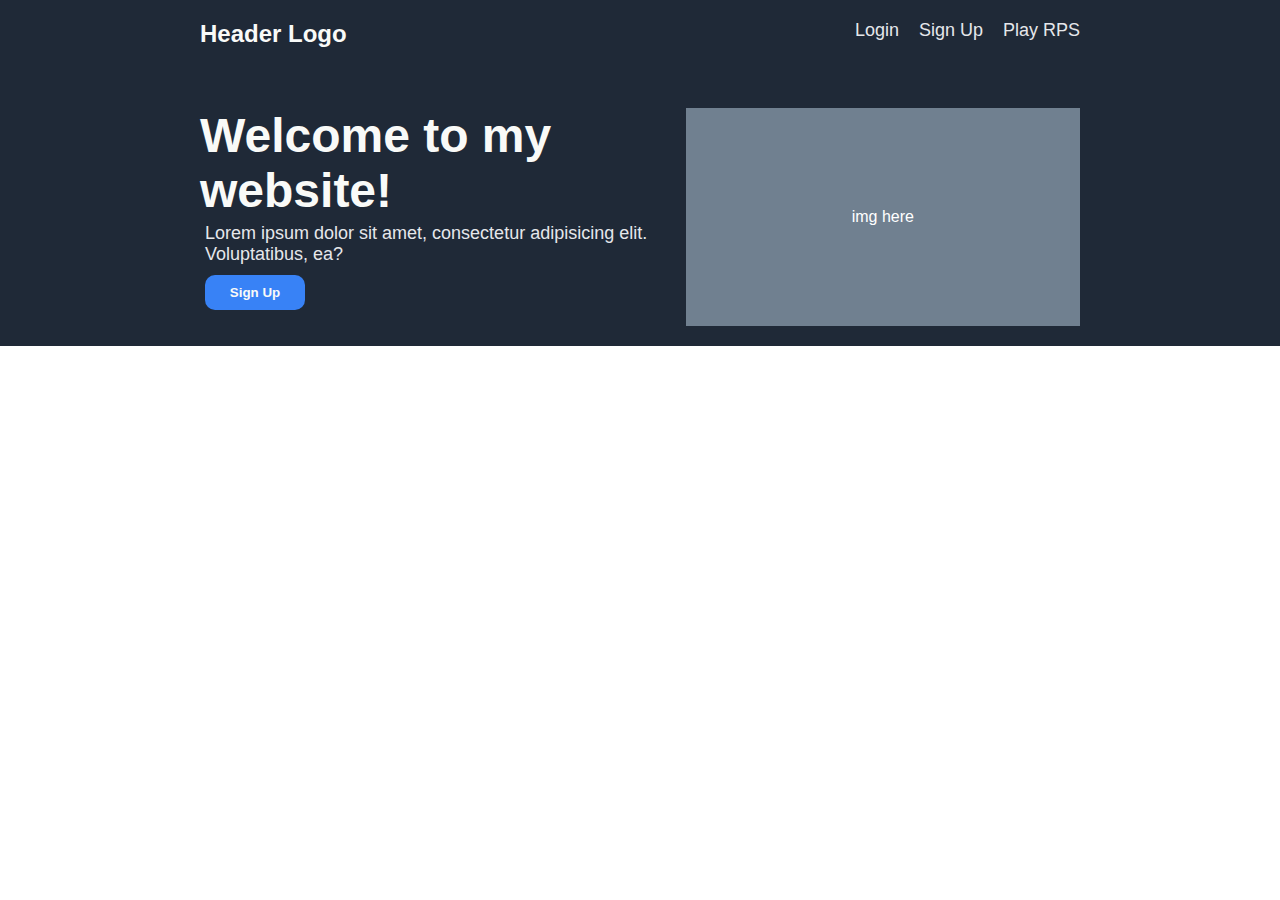
<file: index.html>
<!DOCTYPE html>
<html lang="en">
  <head>
    <meta charset="UTF-8" />
    <meta http-equiv="X-UA-Compatible" content="IE=edge" />
    <meta name="viewport" content="width=device-width, initial-scale=1.0" />
    <title>Home</title>
    <link rel="stylesheet" href="styles.css" />
  </head>
  <body>
    <script src="script.js"></script>
    <div class="header_container">
      <div class="header">
        <div class="header_logo">
          <strong>Header Logo</strong>
        </div>
        <div class="header_links">
          <div class="Login">
            <a href="#">Login</a>
          </div>
          <div class="Signup">
            <a href="#">Sign Up</a>
          </div>
          <div class="About">
            <a href="RPS/index.html">Play RPS</a>
          </div>
        </div>
      </div>
      <div class="header_con">
        <div class="hero">
          <strong>
              <p class="herotext">Welcome to my website!</p>
          </strong>
          <p class="herosec">
            Lorem ipsum dolor sit amet, consectetur adipisicing elit.
            Voluptatibus, ea?
          </p>
          <button class="bsignup"><strong>Sign Up</strong></button>
        </div>
        <div class="img">img here</div>
      </div>
    </div>
  </body>
</html>
</file>
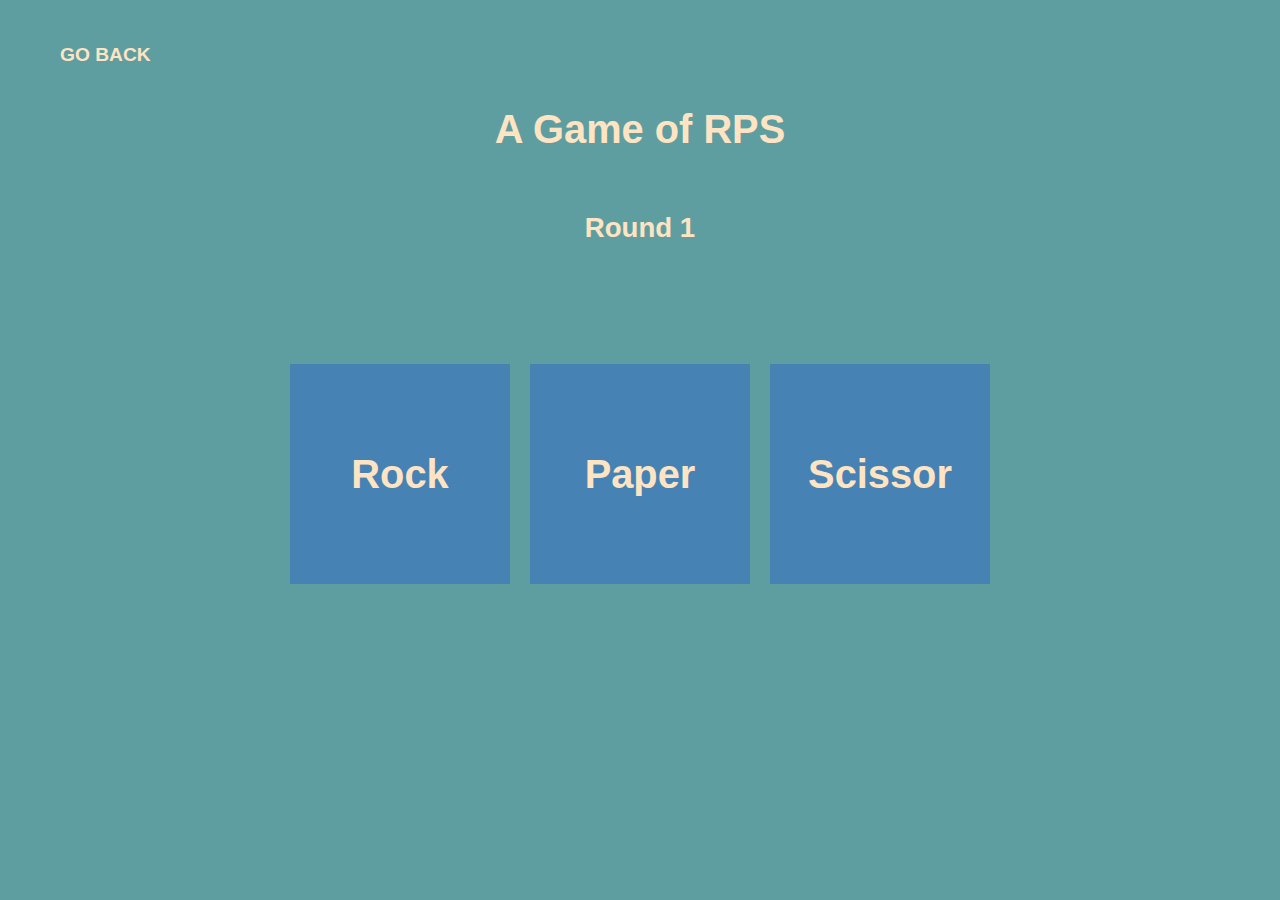
<file: RPS/index.html>
<!DOCTYPE html>
<html lang="en">
  <head>
    <meta charset="UTF-8" />
    <meta http-equiv="X-UA-Compatible" content="IE=edge" />
    <meta name="viewport" content="width=device-width, initial-scale=1.0" />
    <title>A game of RPS</title>
    <link rel="stylesheet" href="styles.css" />
  </head>
  <body>
    <a href="../index.html" class="back"> GO BACK </a>
    <div class="Header">
      <h1><strong>A Game of RPS</strong></h1>
    </div>
    <h2 class="Round">Round 1</h2>
    <h2 class="Score"></h2>
    <h2 class="Outcome"></h2>
    <div class="container">
      <div class="Rock"><a href="#">Rock</a></div>
      <div class="Paper"><a href="#">Paper</a></div>
      <div class="Scissor"><a href="#">Scissor</a></div>
    </div>
    <script src="script.js"></script>
  </body>
</html>
</file>
<file: styles.css>
* {
  margin: 0;
  padding: 0;
  box-sizing: border-box;
  font-family: Roboto, -apple-system, BlinkMacSystemFont, "Segoe UI", Oxygen,
    Ubuntu, Cantarell, "Open Sans", "Helvetica Neue", sans-serif;
}

/*Header CSS*/

.header_container {
  color: #fff;
  background-color: #1f2937;
  display: flex;
  padding: 10px 0;
  justify-content: center;
  flex-direction: column;
  align-items: center;
}

.header {
  width: 900px;
  display: flex;
  padding: 10px;
  justify-content: space-between;
}

.header_logo {
  font-size: 24px;
  color: #f9faf8;
}

.header_links {
  display: flex;
  justify-content: flex-end;
  font-size: 18px;
  color: #e5e7eb;
}

a:link {
  transition-duration: 0.4s;
  color: #e5e7eb;
  text-decoration: none;
}
a:visited {
  color: #e5e7eb;
  text-decoration: none;
}
a:hover {
  color: skyblue;
  text-decoration: none;
}
a:active {
  color: steelblue;
  text-decoration: none;
}

.About,
.Signup {
  margin: 0 0 0 20px;
}

/*HEader Content CSS*/
.header_con {
    margin-top:40px;
  width: 900px;
  display: flex;
  padding: 10px;
  justify-content: space-between;
}

.herotext {
  font-size: 48px;
  font-weight: bold;
  color: #f9faf8;
}

.img{
    text-align: center;
    padding: 100px;
    width:400px;
    background-color: slategray;
}

.hero {
  width: 500px;
}

.herosec {
  margin: 5px;
  font-size: 18px;
  color: #e5e7eb;
}

.bsignup {
  color: #f9faf8;
  width: 100px;
  margin: 5px;
  padding: 10px;
  border: none;
  border-radius: 10px;
  background-color: #3882f6;
  transition-duration: 0.4s;
}

.bsignup:hover {
  background-color: skyblue;
}

.bsignup:active {
  background-color: slategray;
}
</file>
<file: RPS/styles.css>
* {
  font-family: -apple-system, BlinkMacSystemFont, "Segoe UI", Roboto, Oxygen,
    Ubuntu, Cantarell, "Open Sans", "Helvetica Neue", sans-serif;
  background-color: cadetblue;
  color: bisque;
  font-size: larger;
  font-weight: 700;
  margin: 0;
  padding: 20px;
  display: border-box;
}

.back{
  font-size: smaller;
  background-color: rgba(136, 212, 187, 0);
}
.Score, .Round, .Outcome{
  text-align:center;
}


.Header{
    text-align:center;
}

a{
    background-color: steelblue;
    text-decoration: none;
    transition-duration: 0.4s;
}

a:hover{
    color:aquamarine
}

a:active{
    color:cornflowerblue
}

.Rock,
.Paper,
.Scissor {
  margin: 10px;
  padding: 10px;
  text-align: center;
  vertical-align: middle;
  line-height: 200px;
  background-color: steelblue;
  width: 200px;
  height: 200px;
}

.container {
  padding: 10px;
  display: flex;
  align-items: center;
  justify-content: center;
}
</file>
